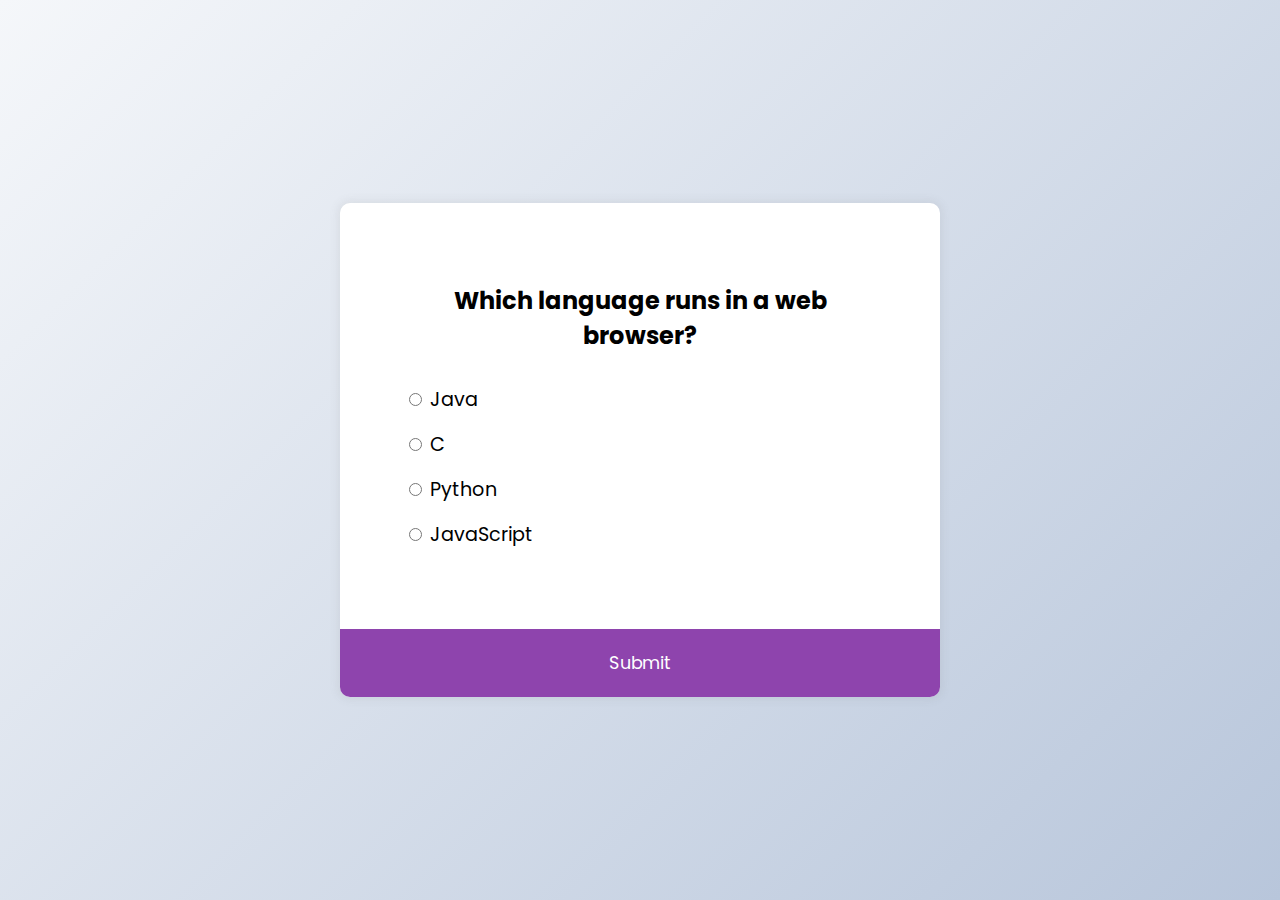
<file: quiz.html>
<!DOCTYPE html>
<html lang="en">

<head>
    <meta charset="UTF-8" />
    <meta name="viewport" content="width=device-width, initial-scale=1.0" />
    <link rel="stylesheet" href="quiz2.css" />
    <title>Quiz</title>
</head>

<body>
    <div class="quiz-container" id="quiz">
        <div class="quiz-header">
            <h2 id="question">Question text</h2>
            <ul>
                <li>
                    <input type="radio" name="answer" id="a" class="answer">
                    <label for="a" id="a_text">Question</label>
                </li>

                <li>
                    <input type="radio" name="answer" id="b" class="answer">
                    <label for="b" id="b_text">Question</label>
                </li>

                <li>
                    <input type="radio" name="answer" id="c" class="answer">
                    <label for="c" id="c_text">Question</label>
                </li>

                <li>
                    <input type="radio" name="answer" id="d" class="answer">
                    <label for="d" id="d_text">Question</label>
                </li>
                
            </ul>
        </div>
        <button id="submit">Submit</button>
    </div>
    <script src="quiz3.js"></script>
</body>

</html>
</file>
<file: quiz2.css>
@import url('https://fonts.googleapis.com/css2?family=Poppins:wght@200;400&display=swap');

* {
    box-sizing: border-box;
}
 
body {
    background-color: #b8c6db;
    background-image: linear-gradient(315deg, #b8c6db 0%, #f5f7fa 100%);
    font-family: 'Poppins', sans-serif;
    display: flex;
    align-items: center;
    justify-content: center;
    height: 100vh;
    overflow: hidden;
    margin: 0;
}

.quiz-container {
    background-color: #fff;
    border-radius: 10px;
    box-shadow: 0 0 10px 2px rgba(100, 100, 100, 0.1);
    width: 600px;
    overflow: hidden;
}

.quiz-header {
    padding: 4rem;
}

h2 {
    padding: 1rem;
    text-align: center;
    margin: 0;
}

ul {
    list-style-type: none;
    padding: 0;
}

ul li {
    font-size: 1.2rem;
    margin: 1rem 0;
}

ul li label {
    cursor: pointer;
}

button {
    background-color: #8e44ad;
    color: #fff;
    border: none;
    display: block;
    width: 100%;
    cursor: pointer;
    font-size: 1.1rem;
    font-family: inherit;
    padding: 1.3rem;
}

button:hover {
    background-color: #732d91;
}

button:focus {
    outline: none;
    background-color: #5e3370;
}
</file>
